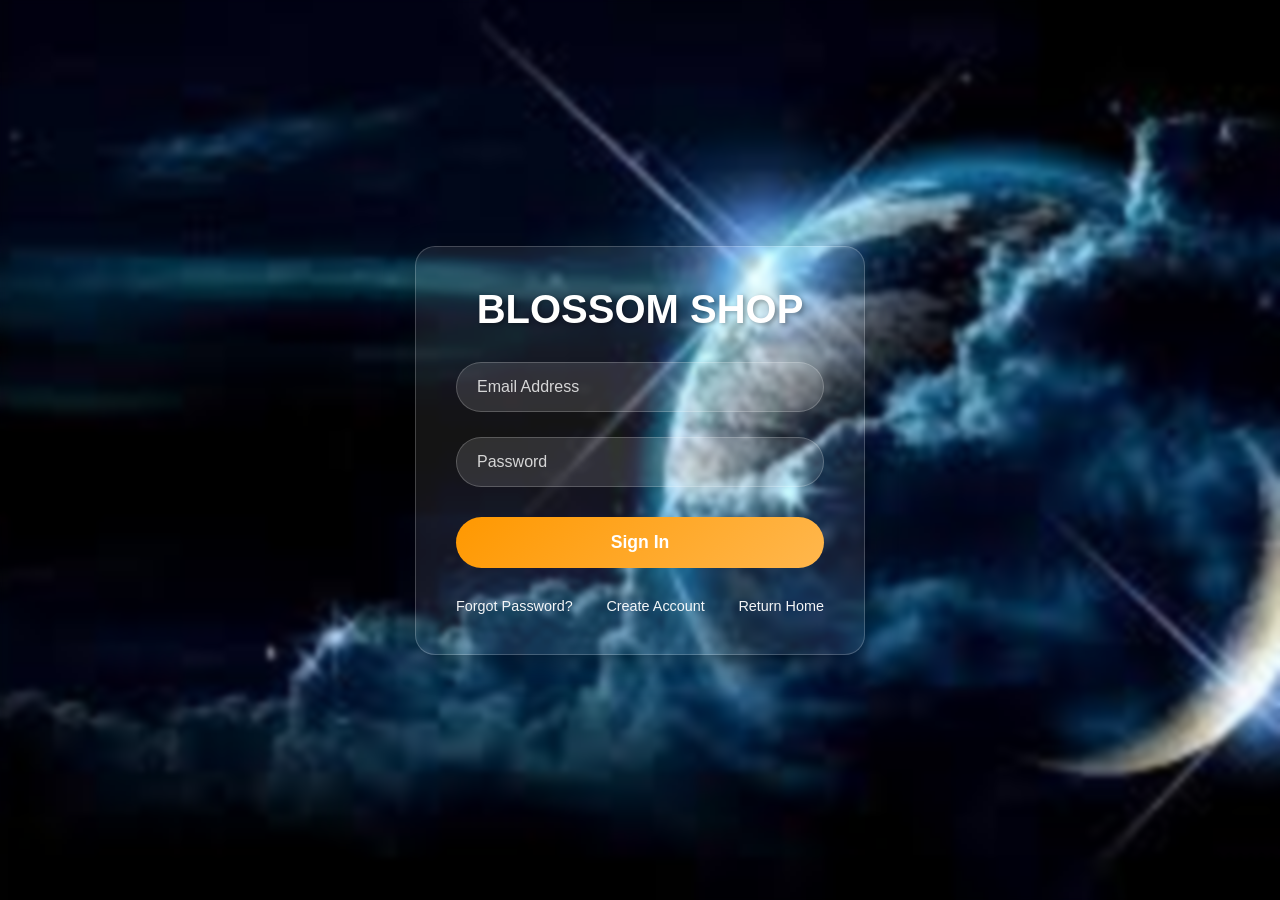
<file: login.html>
<!DOCTYPE html>
<html lang="en">
<head>
    <meta charset="UTF-8">
    <meta name="viewport" content="width=device-width, initial-scale=1.0">
    <title>BLOSSOM - Login</title>

    <style>
        * {
            margin: 0;
            padding: 0;
            box-sizing: border-box;
            font-family: Arial, sans-serif;
        }

        body {
            background: url('./img/l5.jpeg') no-repeat center center fixed;
            background-size: cover;
            background-attachment: fixed;
        }

        .login-container {
            display: flex;
            justify-content: center;
            align-items: center;
            min-height: 100vh;
            padding: 20px;
            backdrop-filter: blur(2px);
        }

        .login-box {
            background: rgba(255, 255, 255, 0.08);
            backdrop-filter: blur(15px) saturate(200%);
            -webkit-backdrop-filter: blur(15px) saturate(200%);
            border-radius: 20px;
            border: 1px solid rgba(255, 255, 255, 0.2);
            padding: 40px;
            width: 100%;
            max-width: 450px;
            box-shadow: 0 8px 32px rgba(0, 0, 0, 0.3);
        }

        .login-title {
            color: #fff;
            font-size: 2.5em;
            margin-bottom: 30px;
            text-align: center;
            text-shadow: 2px 2px 4px rgba(0, 0, 0, 0.3);
        }

        .login-form {
            display: flex;
            flex-direction: column;
            gap: 25px;
        }

        .input-group {
            position: relative;
        }

        .login-input {
            width: 100%;
            padding: 15px 20px;
            border: 1px solid rgba(255, 255, 255, 0.2);
            border-radius: 30px;
            background: rgba(255, 255, 255, 0.12);
            color: #fff;
            font-size: 1em;
            transition: all 0.3s ease;
        }

        .login-input::placeholder {
            color: rgba(255, 255, 255, 0.8);
        }

        .login-input:focus {
            outline: none;
            background: rgba(255, 255, 255, 0.2);
            box-shadow: 0 0 15px rgba(255, 152, 0, 0.4);
        }

        .login-button {
            background: linear-gradient(
                135deg,
                #ff9800 0%,
                #ffb74d 100%
            );
            color: #fff;
            padding: 15px;
            border: none;
            border-radius: 30px;
            font-size: 1.1em;
            font-weight: bold;
            cursor: pointer;
            transition: all 0.3s ease;
            margin-top: 5px;
        }

        .login-button:hover {
            transform: translateY(-2px);
            box-shadow: 0 5px 15px rgba(255, 152, 0, 0.4);
        }

        .login-links {
            margin-top: 5px;
            display: flex;
            justify-content: space-between;
            flex-wrap: wrap;
            gap: 15px;
        }

        .login-links a {
            color: rgba(255, 255, 255, 0.95);
            text-decoration: none;
            font-size: 0.9em;
            transition: color 0.3s ease;
        }

        .login-links a:hover {
            color: #ff9800;
        }

        @media (max-width: 480px) {
            .login-box {
                padding: 30px 25px;
            }

            .login-title {
                font-size: 2em;
            }

            .login-links {
                justify-content: center;
            }
        }
    </style>
</head>

<body>

    <div class="login-container">
        <div class="login-box">

            <h2 class="login-title">BLOSSOM SHOP</h2>

            <form class="login-form" id="loginForm">

                <div class="input-group">
                    <input
                        type="email"
                        id="email"
                        class="login-input"
                        placeholder="Email Address"
                        autocomplete="email"
                        required
                    >
                </div>

                <div class="input-group">
                    <input
                        type="password"
                        id="password"
                        class="login-input"
                        placeholder="Password"
                        autocomplete="current-password"
                        required
                    >
                </div>

                <!-- Corrected Login Button -->
                <button type="submit" class="login-button">
                    Sign In
                </button>

                <div class="login-links">
                    <a href="#">Forgot Password?</a>
                    <a href="./register.html">Create Account</a>
                    <a href="./index.html">Return Home</a>
                </div>

            </form>
        </div>
    </div>

    <script>
        document.getElementById("loginForm").addEventListener("submit", function(event) {
            event.preventDefault();

            const email = document.getElementById("email").value.trim();
            const password = document.getElementById("password").value;

            if (email && password) {
                // Redirect to the home page
                window.location.href = "./index.html";
            }
        });
    </script>

</body>
</html>
</file>
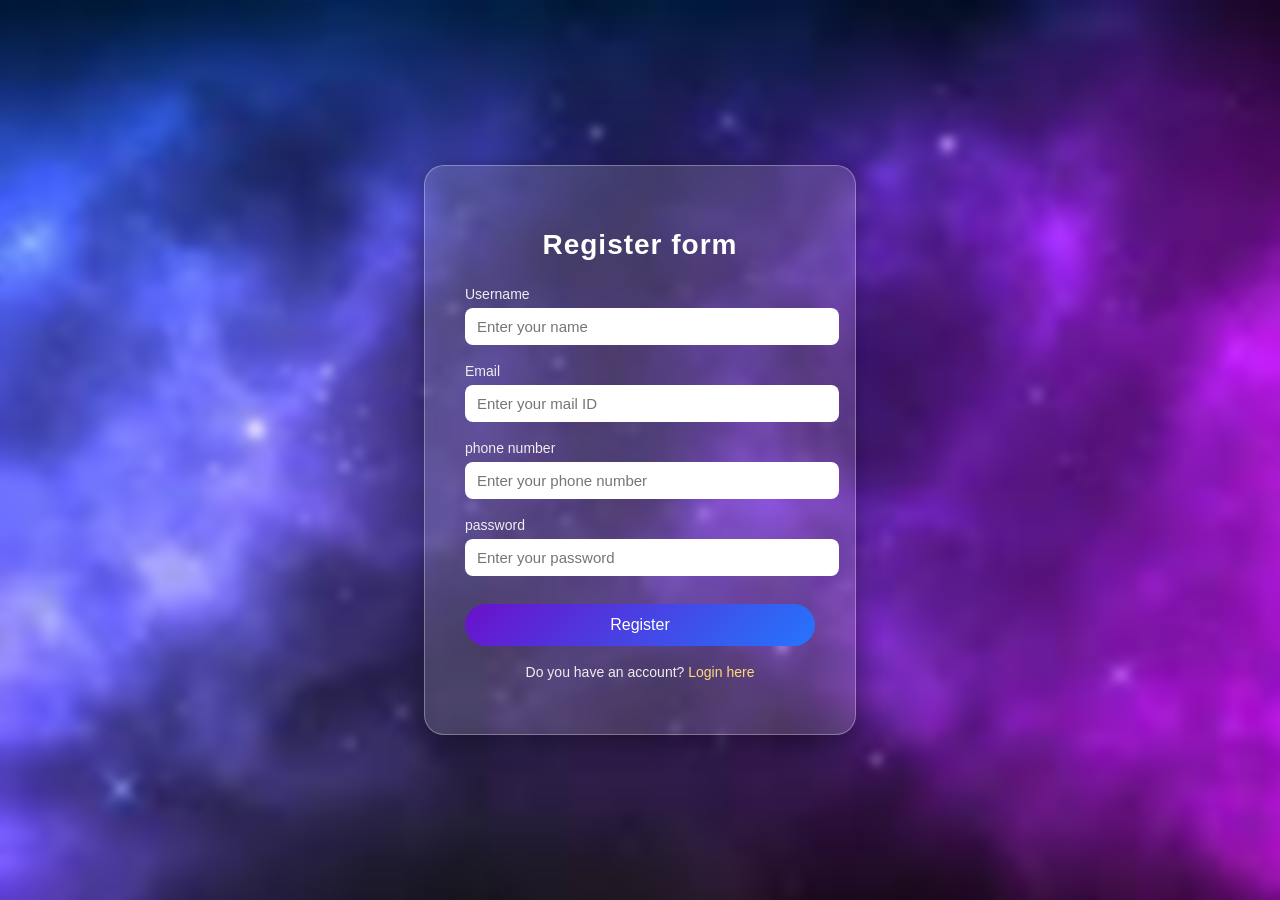
<file: register.html>
<!DOCTYPE html>
<html lang="en">
<head>
    <meta charset="UTF-8">
    <meta name="viewport" content="width=device-width, initial-scale=1.0">
    <title>Document</title>
    <link rel="stylesheet" href="./register.css">
</head>
<body>
    <div class="box1">
        <div class="container1">
            <h2>Register form</h2>
            <div class="input-group">
                <label for="name">Username</label>
                <input type="text" id="name" name="name" placeholder="Enter your name" required>
            </div>
            <div class="input-group">
                <label for="mail">Email</label>
                <input type="email" id="mail" name="mail" placeholder="Enter your mail ID" required>
            </div>
            <div class="input-group">
                <label for="number">phone number</label>
                <input type="tel" id="number" name="number" placeholder="Enter your phone number" required>
            </div>
            <div class="input-group">
                <label for="password">password</label>
                <input type="password" id="password" name="password" placeholder="Enter your password" required>
            </div>
            <button class="btn"><a href="./login.html">Register</a></button>
            <div class="register">
                <p> Do you have an account? <a href="./login.html">Login here</a></p>
            </div>
        </div>

    </div>
</body>
</html>
</file>
<file: register.css>
/* ===== General Page Styling ===== */
body {
  margin: 0;
  padding: 0;
  font-family: "Poppins", sans-serif;
  display: flex;
  justify-content: center;
  align-items: center;
  height: 100vh;

  background: url("./img/l4.jpeg") 
              no-repeat center center/cover;
  backdrop-filter: blur(4px);
}

/* ===== Form Box ===== */
.box1 {
  background: rgba(255, 255, 255, 0.15);
  border-radius: 20px;
  padding: 40px;
  width: 350px;
  text-align: center;
  box-shadow: 0 8px 25px rgba(0, 0, 0, 0.3);
  backdrop-filter: blur(12px);
  border: 1px solid rgba(255, 255, 255, 0.3);
}

/* ===== Heading ===== */
.container1 h2 {
  color: #fff;
  margin-bottom: 25px;
  font-size: 28px;
  letter-spacing: 1px;
}

/* ===== Input Groups ===== */
.input-group {
  margin-bottom: 18px;
  text-align: left;
}

.input-group label {
  display: block;
  margin-bottom: 6px;
  font-size: 14px;
  color: #eee;
}

.input-group input {
  width: 100%;
  padding: 10px 12px;
  border: none;
  border-radius: 8px;
  outline: none;
  font-size: 15px;
  color: #333;
  transition: 0.3s ease;
}

.input-group input:focus {
  border: 2px solid #6a11cb;
  box-shadow: 0 0 8px #6a11cb;
}

/* ===== Button ===== */
.btn {
  background: linear-gradient(135deg, #6a11cb, #2575fc);
  color: #fff;
  border: none;
  border-radius: 25px;
  padding: 12px 20px;
  font-size: 16px;
  cursor: pointer;
  width: 100%;
  margin-top: 10px;
  transition: 0.3s ease;
}

.btn:hover {
  background: linear-gradient(135deg, #2575fc, #6a11cb);
  transform: scale(1.05);
}

/* Remove underline from button link */
.btn a {
  color: #fff;
  text-decoration: none;
  display: block;
}

/* ===== Register link ===== */
.register {
  margin-top: 18px;
  font-size: 14px;
  color: #eee;
}

.register a {
  color: #ffda79;
  text-decoration: none;
  font-weight: 500;
}

.register a:hover {
  text-decoration: underline;
}
</file>
